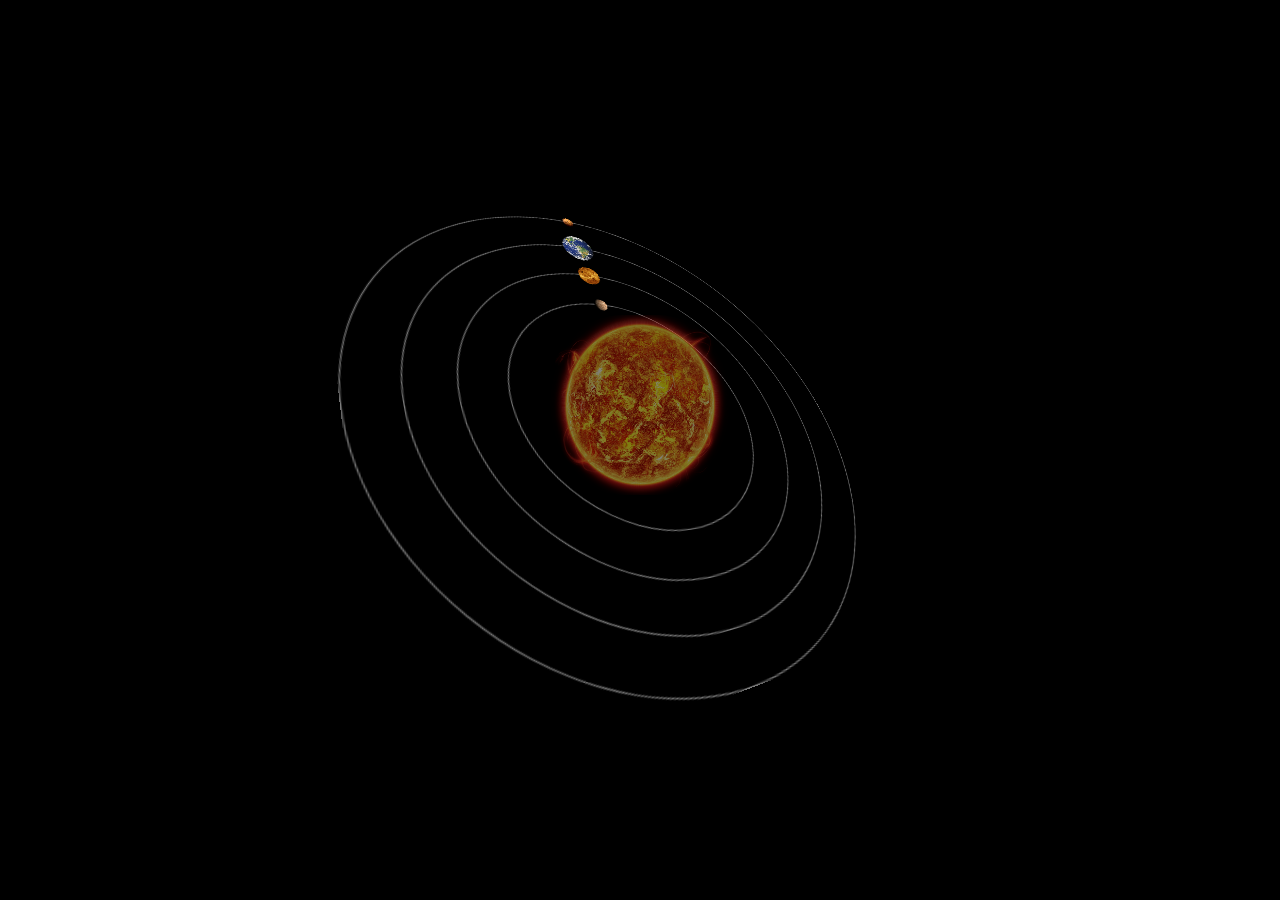
<file: index.html>
<!DOCTYPE html>
<html lang="en">
<head>
<meta charset="UTF-8">
<meta name="viewport" content="width=device-width, initial-scale=1.0">
<meta http-equiv="X-UA-Compatible" content="ie=edge">
    <link rel="stylesheet" href="solarsystem.css" type="text/css" />
    <link href="https://fonts.googleapis.com/css?family=Electrolize" rel="stylesheet">
	<title> Solar system </title>

</head>

	<body>
        
            
        <section id="solarsystem">
            <img id="imgsun" class="orbit-position sun-size" src=sun-min.png>
        <div class="orbit-position">
            <div class="orbit-view">
                <div id="mars" class="animate-mars"> 
                <img id="imgmars" class="img-setting mars-size" src=mars-min.png> 
           	</div>
	</div>
</div>
    
                
        <div class="orbit-position ">
            <div class="orbit-view">
                <div id="earth" class="animate-earth"> 
                 <img id="imgearth" class="img-setting earth-size" src=earth-min.png>
                </div>       
            </div>
        </div> 
     	<div class="orbit-position">
            <div class="orbit-view">
                <div id="venus" class="animate-venus"> 
                <img id="imgvenus" class="img-setting venus-size" src=venus-min.png> 
            </div>
	</div>
    </div> 
        
        <div class="orbit-position">
            <div  class="orbit-view"> 
                <div id="mercury" class="animate-mercury"> 
                <img id="imgmercury" class="img-setting mercury-size" src=mercury-min.png>
                </div>
            </div>
        </div>        
        
        </section> 
            <div id="info-container">
              <div id="info"><h1></h1></div><hr>
        <span id="parameters"></span>
            </div>
   
<script src="solarsystem.js"></script>
</body>
    
</html>
</file>
<file: solarsystem.css>
body,html {
    background: black;
    margin:0;
    padding:0;
    box-sizing: border-box;
    width:100%;
    height:100%;
    overflow: hidden;
    display: flex;
    justify-content: center;
    font-family: 'Electrolize', sans-serif;
}
#imgsun,#imgmercury,#imgvenus,#imgearth,#imgmars{
    cursor: pointer;
    z-index: 5;
}
#imgmercury:hover, #imgvenus:hover, #imgearth:hover, #imgmars:hover{
    filter:brightness(130%);
}
#imgsun{
    opacity:0.5;
}
.orbit-position{
    position:absolute;
    top:45%;
    left:50%;
    transform:translate(-50%,-50%);
    border-radius: 40%;
    z-index: 3;
}


.orbit-view{
    width:100%;
    height:100%;
    border-radius: 50%;
    border:1px solid grey;
    transition: all 0.5s ease-in-out;
    perspective: 600px;
   transform: perspective(600px) rotateY(35deg) rotateX(35deg); 
    z-index: 3;
}

#mercury{
    width: 30vh;
    height: 30vh; 
}
#venus{
    width: 40vh;
    height: 40vh;   
}
#earth{
    width: 50vh;
    height: 50vh; 
}

#mars{
    width: 60vh;
    height: 60vh;
}

.animate-mercury{
     width:100%;
    height:100%;
    border-radius: 50%;
    animation:rotate 2s linear infinite
}
.animate-venus{
    width:100%;
    height:100%;
       border-radius: 50%;
      animation:rotate 3s linear infinite;
}
.animate-earth{
    width:100%;
    height:100%;
    border-radius: 50%;
      animation:rotate 4s linear infinite;
}.animate-mars{
    width:100%;
    height:100%;
    border-radius: 50%;
    animation:rotate 5s linear infinite;
} 
.img-setting {
    position:absolute;
    top:0;
    left:50%;
    transform:translate(-50%,-50%);
}

.sun-size {
    width:20vh;
    height:20vh;
}
.mercury-size {
    width:2vh;
    height:2vh;
}
.venus-size {
    width:3vh;
    height:3vh;
}
.earth-size{

    width:5vh;
    height:5vh;
}.mars-size{
    width:1.5vh;
    height:1.5vh;
}
#info-container{
    position:absolute;
    top:0%;
    left:50%;
    margin:50px;
    width:20%;
    height: 70%;
    display: flex;
    flex-direction: column;
    justify-content: center;
    align-items: center;
    opacity:0;
    transform:scale(0);
    transition:all 0.8s ease-out;
}
#info {
    
    width:100%;
    height:50%;
    background-size:60%;
    background-position: top;
    display: flex;
    justify-content: center;
    align-items: flex-end;
}
hr{
    width:100%;
    color: #741515;
    border: 1px solid #af491a;
    box-shadow: 1px 1px 1px rgb(184, 57, 19);
}
#parameters {
    height:50%;
    color: transparent;
    background: linear-gradient(120deg, #46858d, rgb(221, 220, 220));
    -webkit-background-clip: text;
    -webkit-text-fill-color: transparent;
    line-height: 2;
    text-align: center;
}
#info h1 {
    text-align: center;
    color: transparent;
  background: linear-gradient(180deg, #741515, rgb(132, 151, 23));
  -webkit-background-clip: text;
  -webkit-text-fill-color: transparent;
}
h1 {
    color:white;
    margin-bottom:0;
    
}
.sun-info {
    background: url("sun-min.png") no-repeat;}
.mercury-info {
    background: url("mercury-min.png") no-repeat;
}.venus-info {
    background: url("venus-min.png") no-repeat;
}.earth-info {
    background: url("earth-min.png") no-repeat;
}.mars-info {
    background: url("mars-min.png") no-repeat;
}

@keyframes rotate{
    0% {transform:rotate(0deg);}
    100% {transform:rotate(360deg);}
}
@keyframes info-box
{
    0% { opacity:0;}
    100% { opacity:1;}
}

@keyframes moveLeft{
    0% {left:50%}
    100% {left:35%}
}
@keyframes moveLeft-back{
    0% {left:35%}
    100% {left:50%}
}
</file>
